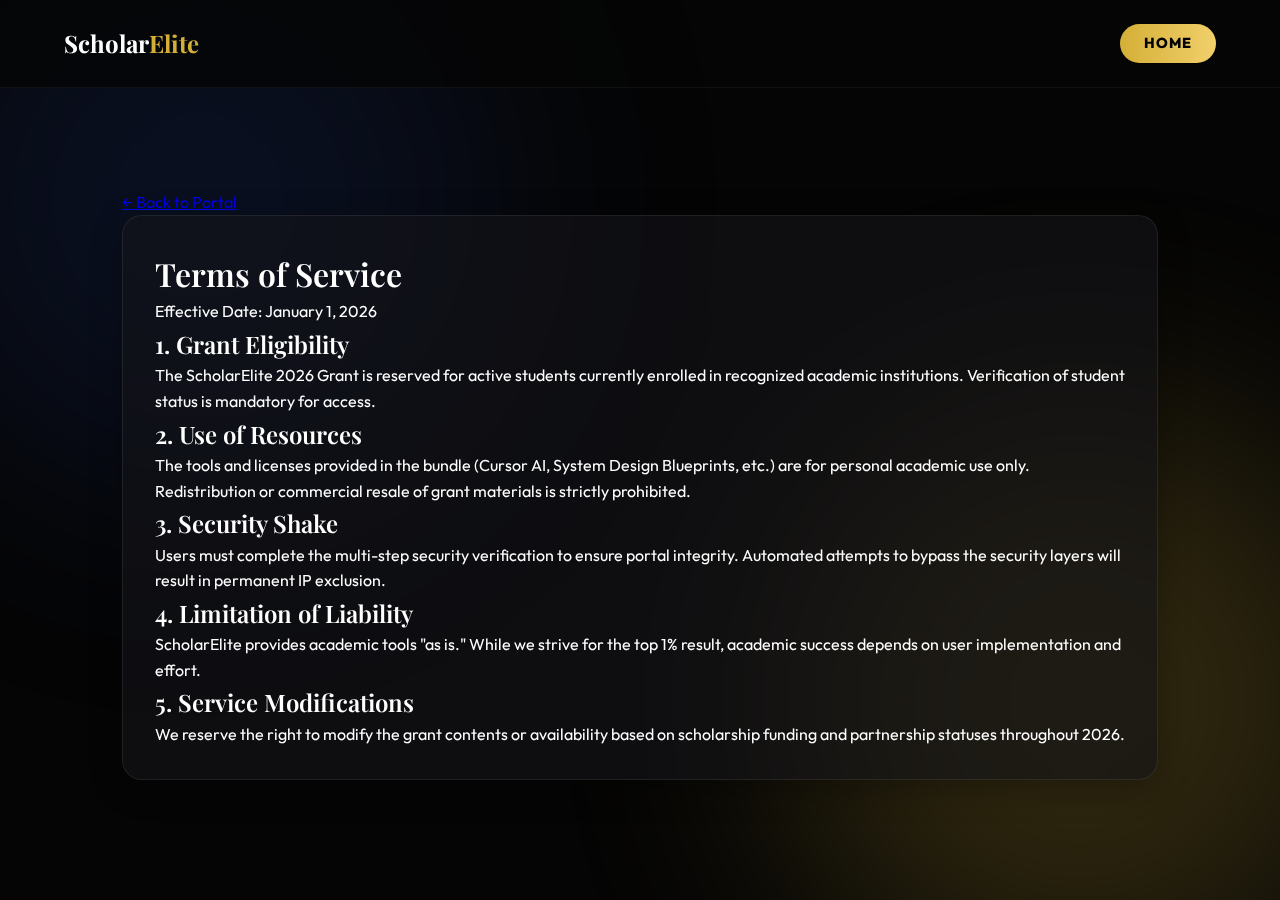
<file: terms.html>
<!DOCTYPE html>
<html lang="en">

<head>
    <meta charset="UTF-8">
    <meta name="viewport" content="width=device-width, initial-scale=1.0">
    <title>Terms of Service | ScholarElite 2026</title>
    <link
        href="https://fonts.googleapis.com/css2?family=Outfit:wght@300;400;600&family=Playfair+Display:wght@600&display=swap"
        rel="stylesheet">
    <link rel="stylesheet" href="styles.css?v=4.0">
</head>

<body>
    <canvas id="particleCanvas"></canvas>
    <div class="ambient-glow glow-1"></div>
    <div class="ambient-glow glow-2"></div>

    <nav class="glass-nav">
        <div class="logo">Scholar<span class="gold-text">Elite</span></div>
        <a href="index.html" class="cta-button small">Home</a>
    </nav>

    <main class="container content-wrapper">
        <a href="index.html" class="back-link">← Back to Portal</a>
        <article class="glass-card content-card">
            <h1>Terms of Service</h1>
            <p>Effective Date: January 1, 2026</p>

            <h2>1. Grant Eligibility</h2>
            <p>The ScholarElite 2026 Grant is reserved for active students currently enrolled in recognized academic
                institutions. Verification of student status is mandatory for access.</p>

            <h2>2. Use of Resources</h2>
            <p>The tools and licenses provided in the bundle (Cursor AI, System Design Blueprints, etc.) are for
                personal academic use only. Redistribution or commercial resale of grant materials is strictly
                prohibited.</p>

            <h2>3. Security Shake</h2>
            <p>Users must complete the multi-step security verification to ensure portal integrity. Automated attempts
                to bypass the security layers will result in permanent IP exclusion.</p>

            <h2>4. Limitation of Liability</h2>
            <p>ScholarElite provides academic tools "as is." While we strive for the top 1% result, academic success
                depends on user implementation and effort.</p>

            <h2>5. Service Modifications</h2>
            <p>We reserve the right to modify the grant contents or availability based on scholarship funding and
                partnership statuses throughout 2026.</p>
        </article>
    </main>

    <script src="script.js?v=4.0"></script>
</body>

</html>
</file>
<file: styles.css>
:root {
    --bg-dark: #050505;
    --card-bg: rgba(20, 20, 25, 0.6);
    --gold: #D4AF37;
    --gold-glow: #d4af3780;
    --text-main: #ffffff;
    --text-muted: #a0a0a0;
    --accent-blue: #1e3a8a;
    --font-heading: 'Playfair Display', serif;
    --font-body: 'Outfit', sans-serif;
    --glass-border: rgba(255, 255, 255, 0.08);
}

* {
    margin: 0;
    padding: 0;
    box-sizing: border-box;
    scroll-behavior: smooth;
}

body {
    background-color: var(--bg-dark);
    color: var(--text-main);
    font-family: var(--font-body);
    overflow-x: hidden;
    line-height: 1.6;
}

/* Typography */
h1,
h2,
h3 {
    font-family: var(--font-heading);
    font-weight: 600;
}

.gold-text {
    color: var(--gold);
}

.gradient-text {
    background: linear-gradient(135deg, #fff 0%, #D4AF37 100%);
    -webkit-background-clip: text;
    -webkit-text-fill-color: transparent;
}

/* Ambient Effects */
.ambient-glow {
    position: fixed;
    width: 600px;
    height: 600px;
    border-radius: 50%;
    filter: blur(120px);
    z-index: -1;
    opacity: 0.2;
    animation: float 10s infinite alternate;
}

.glow-1 {
    top: -100px;
    left: -100px;
    background: var(--accent-blue);
}

.glow-2 {
    bottom: -100px;
    right: -100px;
    background: var(--gold);
    animation-delay: 5s
}

@keyframes float {
    0% {
        transform: translate(0, 0);
    }

    100% {
        transform: translate(50px, 50px);
    }
}

/* Components */
.container {
    max-width: 1100px;
    margin: 0 auto;
    padding: 2rem;
}

.cta-button {
    display: inline-block;
    background: linear-gradient(90deg, #D4AF37, #F2D06B);
    color: #000;
    padding: 1rem 2.5rem;
    border-radius: 50px;
    font-weight: 800;
    text-decoration: none;
    text-transform: uppercase;
    letter-spacing: 1px;
    transition: transform 0.3s, box-shadow 0.3s;
    position: relative;
    overflow: hidden;
    border: none;
    cursor: pointer;
}

.cta-button.small {
    padding: 0.5rem 1.5rem;
    font-size: 0.9rem;
}

.cta-button:hover {
    transform: translateY(-3px);
    box-shadow: 0 10px 20px var(--gold-glow);
}

.cta-button.full-width {
    width: 100%;
    text-align: center;
}

.shine-effect::after {
    content: '';
    position: absolute;
    top: 0;
    left: -100%;
    width: 100%;
    height: 100%;
    background: linear-gradient(90deg, transparent, rgba(255, 255, 255, 0.4), transparent);
    transition: 0.5s;
}

.shine-effect:hover::after {
    left: 100%;
    transition: 0.7s;
}

.pulse-anim {
    animation: pulse-shadow 2s infinite;
}

@keyframes pulse-shadow {
    0% {
        box-shadow: 0 0 0 0 rgba(212, 175, 55, 0.4);
    }

    70% {
        box-shadow: 0 0 0 20px rgba(212, 175, 55, 0);
    }

    100% {
        box-shadow: 0 0 0 0 rgba(212, 175, 55, 0);
    }
}

.glass-card {
    background: var(--card-bg);
    backdrop-filter: blur(16px);
    border: 1px solid var(--glass-border);
    border-radius: 20px;
    padding: 2rem;
    box-shadow: 0 8px 32px rgba(0, 0, 0, 0.3);
}

.glass-nav {
    display: flex;
    justify-content: space-between;
    align-items: center;
    padding: 1.5rem 5%;
    position: fixed;
    top: 0;
    left: 0;
    width: 100%;
    z-index: 1000;
    backdrop-filter: blur(10px);
    background: rgba(5, 5, 5, 0.8);
    border-bottom: 1px solid rgba(255, 255, 255, 0.05);
}

.logo {
    font-family: var(--font-heading);
    font-size: 1.5rem;
    font-weight: 700;
    color: #fff;
}

/* Hero Section */
.hero-section {
    padding-top: 150px;
    min-height: 90vh;
    display: flex;
    align-items: center;
    text-align: center;
    flex-direction: column;
}

.hero-badge {
    background: rgba(212, 175, 55, 0.2);
    color: var(--gold);
    padding: 0.5rem 1rem;
    border-radius: 20px;
    display: inline-block;
    margin-bottom: 1rem;
    font-size: 0.9rem;
    font-weight: 600;
    border: 1px solid rgba(212, 175, 55, 0.3);
}

.hero-title {
    font-size: 4.5rem;
    line-height: 1.1;
    margin-bottom: 1.5rem;
}

.hero-subtitle {
    font-size: 1.25rem;
    color: var(--text-muted);
    max-width: 600px;
    margin: 0 auto 3rem;
}

.countdown-container {
    display: inline-block;
    margin: 2rem auto;
    border: 1px solid var(--gold-glow);
}

.countdown-timer {
    display: flex;
    gap: 2rem;
    justify-content: center;
    margin-top: 1rem;
}

.time-block {
    display: flex;
    flex-direction: column;
}

.time-block span {
    font-size: 2.5rem;
    font-weight: 700;
    color: #fff;
    font-family: 'Courier New', monospace;
}

.time-block label {
    font-size: 0.8rem;
    color: var(--gold);
    text-transform: uppercase;
}

.guarantee-text {
    display: block;
    margin-top: 1rem;
    font-size: 0.9rem;
    color: var(--text-muted);
}

/* Problem/Awareness */
.section-title {
    font-size: 2.5rem;
    margin-bottom: 3rem;
}

.text-center {
    text-align: center;
}

.grid-3 {
    display: grid;
    grid-template-columns: repeat(auto-fit, minmax(300px, 1fr));
    gap: 2rem;
}

.hover-lift {
    transition: transform 0.3s;
}

.hover-lift:hover {
    transform: translateY(-10px);
}

.icon-circle {
    width: 60px;
    height: 60px;
    background: rgba(255, 255, 255, 0.05);
    border-radius: 50%;
    display: flex;
    align-items: center;
    justify-content: center;
    font-size: 1.5rem;
    color: var(--gold);
    margin-bottom: 1rem;
}

/* Social Proof */
.social-proof-strip {
    text-align: center;
    padding: 3rem 0;
    border-bottom: 1px solid var(--glass-border);
    background: linear-gradient(to bottom, transparent, rgba(0, 0, 0, 0.3));
}

.social-proof-strip p {
    font-size: 1rem;
    margin-bottom: 2rem;
    letter-spacing: 1.5px;
    color: var(--text-muted);
    text-transform: uppercase;
}

.logos {
    display: flex;
    gap: 4rem;
    justify-content: center;
    align-items: center;
    flex-wrap: wrap;
}

.uni-logo {
    font-size: 1.3rem;
    font-weight: 800;
    display: flex;
    align-items: center;
    gap: 10px;
    opacity: 0.8;
    transition: opacity 0.3s;
}

.uni-logo:hover {
    opacity: 1;
}

.mit {
    color: #A31F34;
}

.stanford {
    color: #8C1515;
}

.berkeley {
    color: #003262;
}

.cmu {
    color: #C41230;
}

/* Offer Section */
.the-offer {
    padding: 5rem 2rem;
    margin-top: 5rem;
    position: relative;
}

.offer-layout {
    display: grid;
    grid-template-columns: 1fr 1fr;
    gap: 4rem;
    align-items: center;
}

.offer-tag {
    color: var(--gold);
    font-weight: 700;
    letter-spacing: 2px;
}

.offer-content h2 {
    font-size: 3rem;
    margin: 1rem 0 2rem;
}

.benefit-list {
    list-style: none;
}

.benefit-list li {
    margin-bottom: 1rem;
    font-size: 1.1rem;
    display: flex;
    align-items: center;
    gap: 1rem;
}

.benefit-list span {
    color: var(--text-muted);
    font-size: 0.9rem;
    margin-left: auto;
    text-transform: uppercase;
    letter-spacing: 1px;
}

.scarcity-text {
    margin-top: 2rem;
    font-weight: 600;
    font-size: 0.9rem;
    display: flex;
    align-items: center;
    gap: 10px;
}


.offer-card {
    text-align: center;
    border: 1px solid var(--gold);
    position: relative;
    background: radial-gradient(circle at center, #1a1a20, #050505);
}

.hover-glow:hover {
    box-shadow: 0 0 40px rgba(212, 175, 55, 0.2);
}

.offer-header {
    border-bottom: 1px solid rgba(255, 255, 255, 0.1);
    padding-bottom: 1.5rem;
    margin-bottom: 1.5rem;
}

.price {
    margin: 1rem 0;
}

.original-price {
    text-decoration: line-through;
    color: var(--text-muted);
    font-size: 1.5rem;
    margin-right: 1rem;
}

.current-price {
    font-size: 4rem;
    font-weight: 700;
    color: #fff;
}

.save-tag {
    display: inline-block;
    padding: 2px 8px;
    border-radius: 4px;
    font-weight: bold;
    font-size: 0.8rem;
}

.bg-green {
    background: #2e7d32;
    color: #fff;
}

.micro-copy {
    margin-top: 1rem;
    font-size: 0.75rem;
    color: var(--text-muted);
    opacity: 0.8;
}

/* Modal & Auth (Premium) */
.modal-overlay {
    display: none;
    position: fixed;
    top: 0;
    left: 0;
    width: 100%;
    height: 100%;
    background: rgba(0, 0, 0, 0.9);
    backdrop-filter: blur(10px);
    z-index: 2000;
    align-items: center;
    justify-content: center;
    opacity: 0;
    transition: opacity 0.3s ease;
}

.modal-content.premium-modal {
    background: #0f0f12;
    border: 1px solid #333;
    padding: 3rem;
    width: 600px;
    /* Wider like the image */
    border-radius: 12px;
    box-shadow: 0 30px 60px rgba(0, 0, 0, 0.8);
    text-align: left;
    /* Image has left-aligned text */
}

.modal-header {
    margin-bottom: 1.5rem;
}

.modal-icon {
    font-size: 1.5rem;
    color: #fff;
    margin-bottom: 0.5rem;
}

/* Small icon like image */

.modal-header h3 {
    font-size: 2rem;
    margin-bottom: 0.5rem;
    font-family: var(--font-heading);
}

.modal-header p {
    color: #ccc;
    font-size: 1rem;
}

.custom-auth-btn {
    background: #1877f2;
    color: #fff;
    border: none;
    padding: 1rem 2rem;
    border-radius: 50px;
    font-size: 1.1rem;
    font-weight: 600;
    cursor: pointer;
    width: 100%;
    transition: background 0.3s;
    display: flex;
    justify-content: center;
    align-items: center;
    gap: 10px;
}

.custom-auth-btn:hover {
    background: #166fe5;
}

.modal-social-proof {
    margin-top: 3rem;
    padding-top: 2rem;
    border-top: 1px solid rgba(255, 255, 255, 0.1);
}

.modal-social-proof p {
    color: #888;
    font-size: 0.8rem;
    margin-bottom: 1rem;
    text-transform: uppercase;
    letter-spacing: 1px;
}

.small-logos {
    gap: 2rem;
}

.small-logos .uni-logo {
    font-size: 1rem;
}

.fb-wrapper {
    background: rgba(255, 255, 255, 0.05);
    padding: 10px;
    border-radius: 50px;
    display: flex;
    justify-content: center;
    transition: background 0.3s;
}

.fb-wrapper:hover {
    background: rgba(255, 255, 255, 0.1);
}

.auth-buttons {
    margin-top: 2rem;
}

.trust-footer {
    margin-top: 1rem;
    font-size: 0.9rem;
    color: #fff;
    display: flex;
    align-items: center;
    gap: 8px;
    font-weight: 600;
}

.trust-footer i {
    color: #fff;
}

.close-modal {
    position: absolute;
    top: 20px;
    right: 20px;
    font-size: 1.5rem;
    cursor: pointer;
    color: #666;
    transition: color 0.3s;
}

.close-modal:hover {
    color: #fff;
}

/* Reviews */
.reviews {
    padding: 5rem 0;
}

.grid-2 {
    display: grid;
    grid-template-columns: repeat(auto-fit, minmax(400px, 1fr));
    gap: 2rem;
    margin-top: 3rem;
    justify-content: center;
}

.review-card {
    max-width: 600px;
    margin: 0 auto;
}

.stars {
    color: var(--gold);
    margin-bottom: 1rem;
    letter-spacing: 3px;
}

.user-info {
    display: flex;
    align-items: center;
    gap: 1rem;
    margin-top: 1.5rem;
}

.avatar {
    width: 50px;
    height: 50px;
    background: var(--gold);
    border-radius: 50%;
    display: flex;
    align-items: center;
    justify-content: center;
    color: #000;
    font-weight: bold;
}

/* Footer */
footer {
    border-top: 1px solid var(--glass-border);
    padding: 3rem 0;
    margin-top: 5rem;
    opacity: 0.7;
}

.footer-links {
    display: flex;
    justify-content: center;
    gap: 2rem;
    margin-bottom: 1rem;
}

.footer-links a {
    color: var(--text-muted);
    text-decoration: none;
}

footer p {
    text-align: center;
    color: var(--text-muted);
    font-size: 0.9rem;
}

/* Process Modal Styles */
.process-container {
    text-align: left;
    margin: 2rem 0;
    border-left: 2px solid rgba(255, 255, 255, 0.1);
    padding-left: 2rem;
}

.step-item {
    display: flex;
    gap: 1.5rem;
    margin-bottom: 1.5rem;
    position: relative;
    opacity: 0.5;
    transition: opacity 0.3s;
}

.step-item.active {
    opacity: 1;
}

.step-number {
    background: var(--card-bg);
    border: 1px solid var(--gold);
    color: var(--gold);
    width: 30px;
    height: 30px;
    border-radius: 50%;
    display: flex;
    align-items: center;
    justify-content: center;
    font-weight: bold;
    flex-shrink: 0;
}

.step-text strong {
    display: block;
    color: #fff;
    font-size: 1rem;
    margin-bottom: 0.2rem;
}

.step-text p {
    color: var(--text-muted);
    font-size: 0.85rem;
    margin: 0;
}

.process-btn {
    background: var(--gold);
    color: #000;
    font-weight: 800;
    text-transform: uppercase;
    letter-spacing: 1px;
}

.process-btn:hover {
    background: #f2d06b;
}

/* Captcha */
.captcha-box {
    background: #f9f9f9;
    border: 1px solid #d3d3d3;
    border-radius: 4px;
    padding: 1.5rem;
    display: flex;
    align-items: center;
    gap: 1rem;
    width: 100%;
    max-width: 350px;
    margin: 2rem auto;
    cursor: pointer;
    box-shadow: 0 2px 4px rgba(0, 0, 0, 0.1);
}

.captcha-box:hover {
    border-color: #a0a0a0;
}

.captcha-checkbox {
    width: 28px;
    height: 28px;
    border: 2px solid #c1c1c1;
    border-radius: 2px;
    background: #fff;
    transition: all 0.2s;
}

.captcha-box.checked .captcha-checkbox {
    background: #4A90E2;
    border-color: #4A90E2;
    position: relative;
}

.captcha-box.checked .captcha-checkbox::after {
    content: '✔';
    color: #fff;
    position: absolute;
    top: 50%;
    left: 50%;
    transform: translate(-50%, -50%);
    font-size: 1.2rem;
}

.captcha-text {
    color: #333;
    font-weight: 500;
    font-size: 1rem;
    flex-grow: 1;
}

.captcha-logo {
    width: 32px;
    opacity: 0.7;
}

/* Loader */
.loader-circle {
    width: 60px;
    height: 60px;
    border: 4px solid rgba(212, 175, 55, 0.3);
    border-top: 4px solid var(--gold);
    border-radius: 50%;
    animation: spin 1s linear infinite;
    margin: 2rem auto;
}

@keyframes spin {
    0% {
        transform: rotate(0deg);
    }

    100% {
        transform: rotate(360deg);
    }
}

.loading-status {
    color: var(--gold);
    font-family: monospace;
    font-size: 0.9rem;
}

/* Success */
.success-icon {
    font-size: 4rem;
    color: #4caf50;
    margin-bottom: 1rem;
    animation: popIn 0.5s cubic-bezier(0.175, 0.885, 0.32, 1.275);
}

@keyframes popIn {
    from {
        transform: scale(0);
        opacity: 0;
    }

    to {
        transform: scale(1);
        opacity: 1;
    }
}

/* Responsive */
@media (max-width: 768px) {
    .hero-title {
        font-size: 3rem;
    }

    .offer-layout {
        grid-template-columns: 1fr;
    }

    .countdown-timer {
        gap: 1rem;
    }

    .time-block span {
        font-size: 1.5rem;
    }

    .grid-2 {
        grid-template-columns: 1fr;
    }
}
</file>
